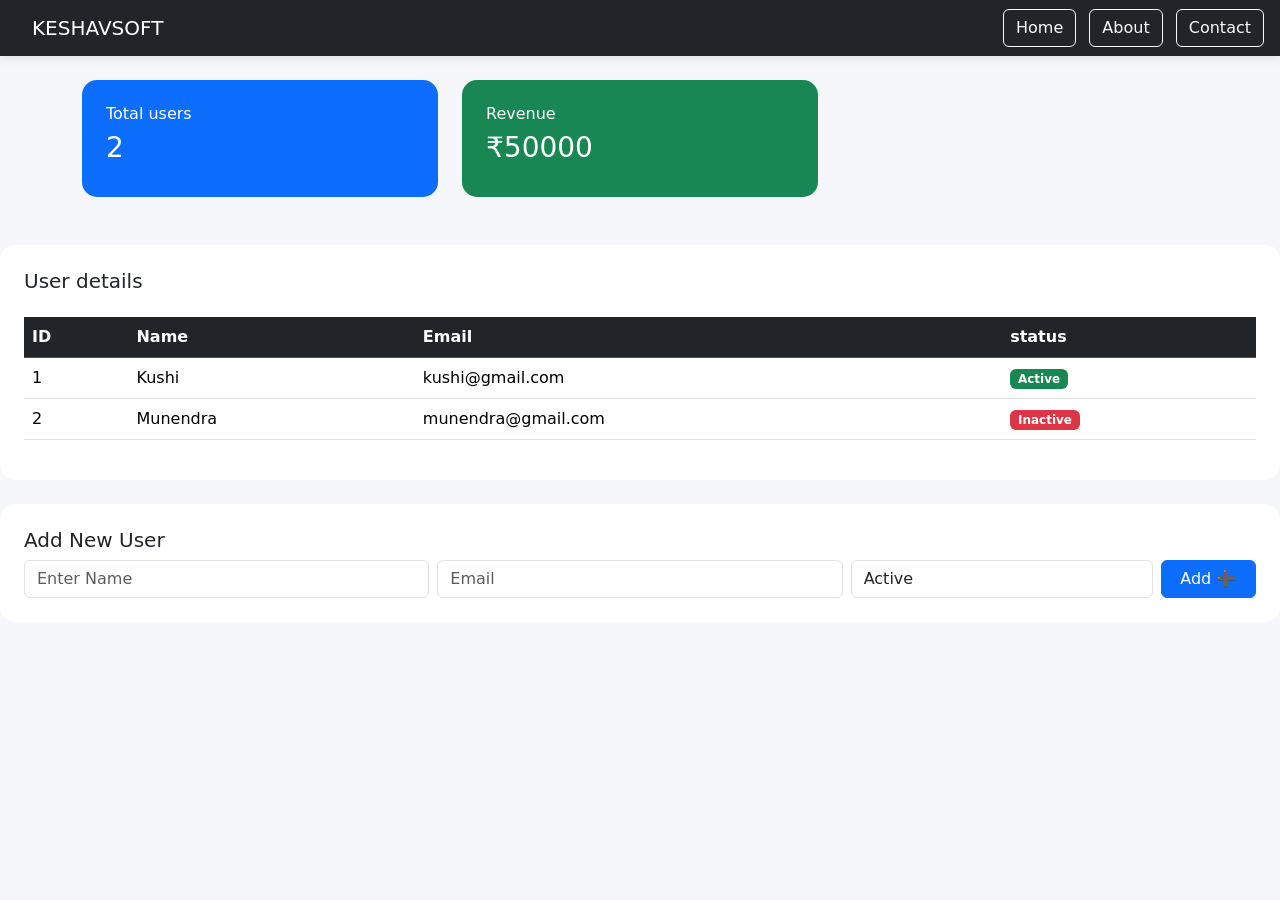
<file: index.html>
<!DOCTYPE html>
<html lang="en">
<head>
    <meta charset="UTF-8">
    <meta name="viewport" content="width=device-width, initial-scale=1.0">
    <title> KESHAVSOFT</title>

    <link href="https://cdn.jsdelivr.net/npm/bootstrap@5.3.2/dist/css/bootstrap.min.css" rel="stylesheet">
    <link rel="stylesheet" href="styles.css">
</head>
<body>
<nav class="navbar bg-dark navbar-dark px-3">
    <span class="navbar-brand ms-3"> KESHAVSOFT </span>
 <div>
        <a href="index.html" class="btn btn-outline-light me-2">Home</a>
        <a href="about.html" class="btn btn-outline-light me-2">About</a>
        <a href="contact.html" class="btn btn-outline-light">Contact</a>
    </div>
</nav>
</div>
<div class="container mt-4">
    <div class="row g-4">
        <div class="col-md-4">
            <div class="card p-4 bg-primary text-white">
                <h6> Total users</h6>
                <h3 id="userCount">2</h3>
                </div>
            </div>
            <div class="col-md-4">
                <div class="card p-4 bg-success text-white">
                    <h6>Revenue</h6>
                    <h3>₹50000</h3>
                </div>
            </div>
            </div>
        </div>
        <div class="card mt-5 p-4">
            <h5> User details</h5>
            <table class="table table-hover mt-3">
                <thead class="table-dark">
                    <tr>
                        <th>ID</th>
                        <th>Name</th>
                        <th>Email</th>
                        <th> status</th>
                    </tr>
                </thead>
                <tbody id="userTable">
                    <tr>
                        <td>1</td>
                        <td>Kushi</td>
                        <td>kushi@gmail.com</td>
                        <td><span class="badge bg-success">Active</span></td>
                    </tr>
                    <tr>
                        <td> 2</td>
                        <td>Munendra</td>
                        <td>munendra@gmail.com</td>
                        <td><span class="badge bg-danger">Inactive</span></td>
                    </tr>
                </tbody>
            </table>
        </div>
        <div class="card mt-4 p-4">
        <h5>Add New User</h5>
        <form id="userForm">
            <div class="row g-2">
                <div class="col-md-4">
                    <input type="text" id="name" class="form-control" placeholder="Enter Name" required>
                </div>
                <div class="col-md-4">
                    <input type="email" id="email" class="form-control" placeholder="Email" required>
                </div>
                <div class="col-md-3">
                    <select id="status" class="form-control">
                        <option value="Active">Active</option>
                        <option value="Inactive">Inactive</option>
                    </select>
                </div>
                <div class="col-md-1">
                    <button class="btn btn-primary w-100">Add ➕</button>
                </div>
            </div>
        </form>
    </div>
</div>
<script>
let id = 3;
document.getElementById("userForm").addEventListener("submit", function(e) {
    e.preventDefault();
    let name = document.getElementById("name").value;
    let email = document.getElementById("email").value;
    let status = document.getElementById("status").value;
    let row = `
    <tr>
        <td>${id}</td>
        <td>${name}</td>
        <td>${email}</td>
        <td>
            <span class="badge ${status === "Active" ? "bg-success" : "bg-danger"}">
                ${status}
            </span>
        </td>
    </tr>
    `;
    document.getElementById("userTable").innerHTML += row;
    id++;
    document.getElementById("userCount").innerText = id - 1;
    document.getElementById("userForm").reset();
});
</script>
<script src="https://cdn.jsdelivr.net/npm/bootstrap@5.3.2/dist/js/bootstrap.bundle.min.js"></script> 
</body>
</html>
</file>
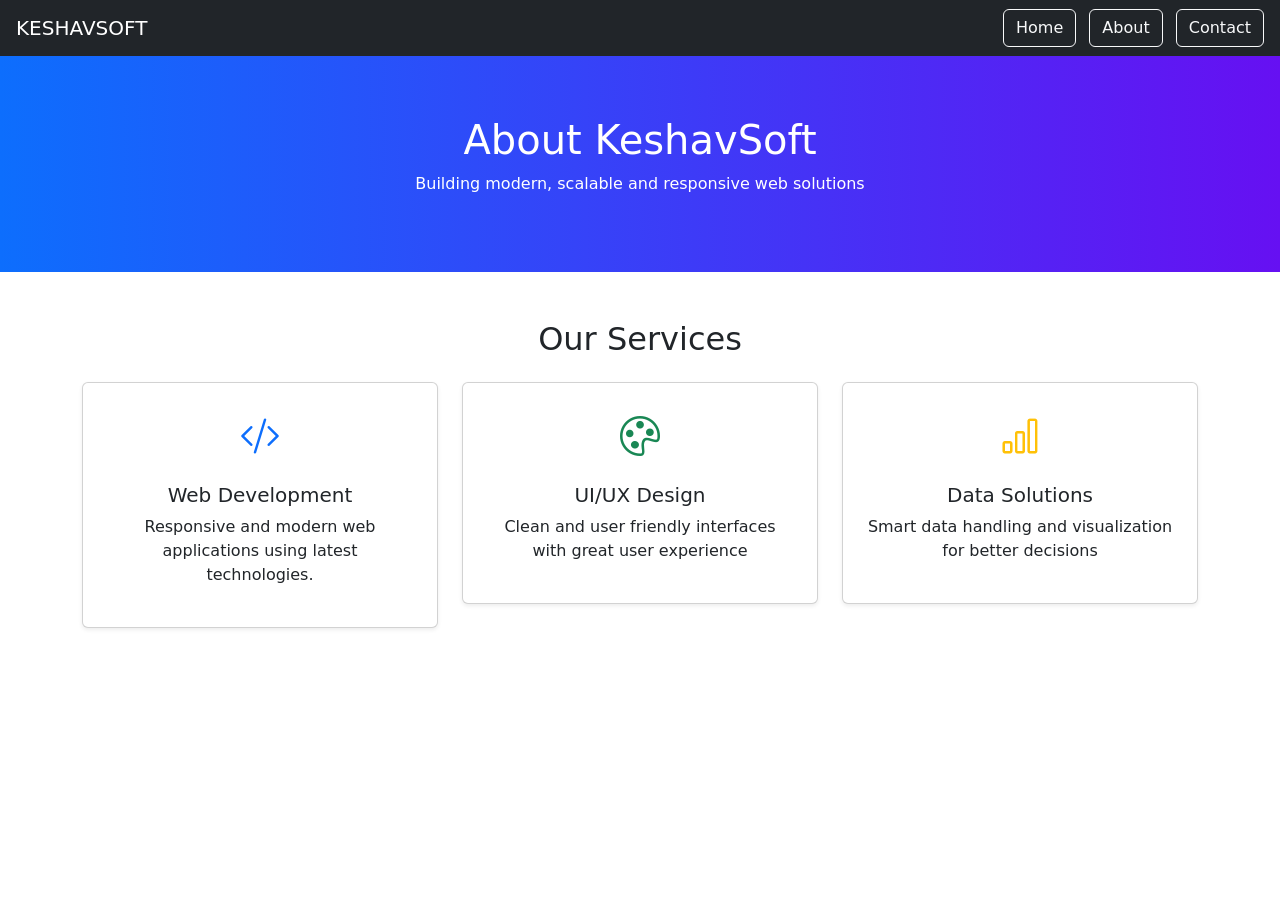
<file: about.html>
<!DOCTYPE html>
<html lang="en">
<head>
<meta charset="UTF-8">
<meta name="viewport" content="width=device-width, initial-scale=1.0">
<title>ABOUT KESHAVSOFT</title>
<link href="https://cdn.jsdelivr.net/npm/bootstrap@5.3.2/dist/css/bootstrap.min.css" rel="stylesheet">
<link href="https://cdn.jsdelivr.net/npm/bootstrap-icons@1.11.3/font/bootstrap-icons.css" rel="stylesheet">
<style>
.hero {
    background: linear-gradient(to right, #0d6efd, #6610f2);
    color: white;
    padding: 60px 20px;
    text-align: center;
}
.card:hover {
    transform: translateY(-5px);
    transition: 0.3s;
}
</style>
</head>
<body>
<nav class="navbar navbar-dark bg-dark px-3">
    <span class="navbar-brand">KESHAVSOFT</span>
    <div>
        <a href="index.html" class="btn btn-outline-light me-2">Home</a>
        <a href="about.html" class="btn btn-outline-light me-2">About</a>
        <a href="contact.html" class="btn btn-outline-light">Contact</a>
    </div>
</nav>
<div class="hero">
    <h1>About KeshavSoft</h1>
    <p>Building modern, scalable and responsive web solutions</p>
</div>
<div class="container mt-5">
    <h2 class="text-center mb-4">Our Services</h2>
    <div class="row g-4">
        <div class="col-md-4">
            <div class="card p-4 text-center shadow-sm">
                <i class="bi bi-code-slash fs-1 text-primary"></i>
                <h5 class="mt-3">Web Development</h5>
                <p>Responsive and modern web applications using latest technologies.</p>
            </div>
        </div>
        <div class="col-md-4">
            <div class="card p-4 text-center shadow-sm">
                <i class="bi bi-palette fs-1 text-success"></i>
                <h5 class="mt-3">UI/UX Design</h5>
                <p>Clean and user friendly interfaces with great user experience</p>
            </div>
        </div>
        <div class="col-md-4">
            <div class="card p-4 text-center shadow-sm">
                <i class="bi bi-bar-chart fs-1 text-warning"></i>
                <h5 class="mt-3">Data Solutions</h5>
                <p>Smart data handling and visualization for better decisions </p>
            </div>
        </div>
    </div>
</div>
</body>
</html>
</file>
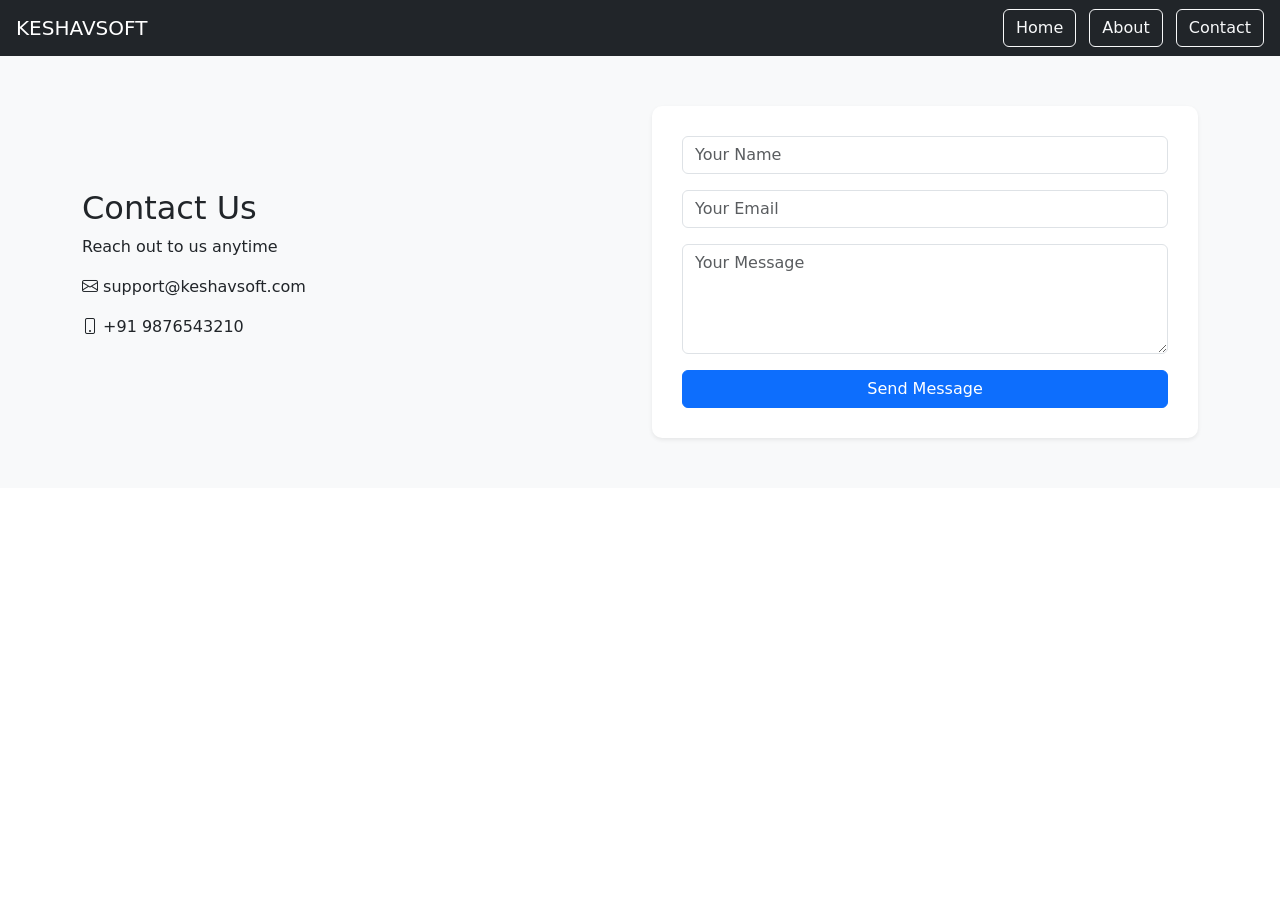
<file: contact.html>
<!DOCTYPE html>
<html lang="en">
<head>
<meta charset="UTF-8">
<meta name="viewport" content="width=device-width, initial-scale=1.0">
<title>CONTACT </title>
<link href="https://cdn.jsdelivr.net/npm/bootstrap@5.3.2/dist/css/bootstrap.min.css" rel="stylesheet">
<link href="https://cdn.jsdelivr.net/npm/bootstrap-icons@1.11.3/font/bootstrap-icons.css" rel="stylesheet">
<style>
.contact-section {
    background: #f8f9fa;
    padding: 50px 20px;
}
.form-box {
    background: white;
    padding: 30px;
    border-radius: 10px;
}
</style>
</head>
<body>
<nav class="navbar navbar-dark bg-dark px-3">
    <span class="navbar-brand">KESHAVSOFT</span>
    <div>
        <a href="index.html" class="btn btn-outline-light me-2">Home</a>
        <a href="about.html" class="btn btn-outline-light me-2">About</a>
        <a href="contact.html" class="btn btn-outline-light">Contact</a>
    </div>
</nav>
<div class="contact-section">
    <div class="container">
        <div class="row align-items-center g-4">
            <div class="col-md-6">
                <h2>Contact Us</h2>
                <p>Reach out to us anytime</p>

                <p><i class="bi bi-envelope"></i> support@keshavsoft.com</p>
                <p><i class="bi bi-phone"></i> +91 9876543210</p>
            </div>
            <div class="col-md-6">
                <div class="form-box shadow-sm">
                    <form>
                        <div class="mb-3">
                            <input type="text" class="form-control" placeholder="Your Name" required>
                        </div>
                        <div class="mb-3">
                            <input type="email" class="form-control" placeholder="Your Email" required>
                        </div>
                        <div class="mb-3">
                            <textarea class="form-control" rows="4" placeholder="Your Message"></textarea>
                        </div>
                        <button class="btn btn-primary w-100">
                            Send Message
                        </button>
                    </form>
                </div>
            </div>
        </div>
    </div>
</div>
</body>
</html>
</file>
<file: styles.css>
body {
    background-color:  #f5f7fa;
}
.card {
border-radius: 15px;
border: none;
transition: 0.3s;
}
.card:hover{
    transform: translateY(-6px);
    box-shadow: 0 10px 20px rgba(0,0,0,0.15);
}
.navbar {
    box-shadow: 0 2px 10px rgba(0,0,0,0.1);
}
.nav-link {
    border-radius: 8px;
    margin: 5px 10px;
}
.nav-link:hover{
    background-color: rgba(255,255,255,0.2);
}
</file>
